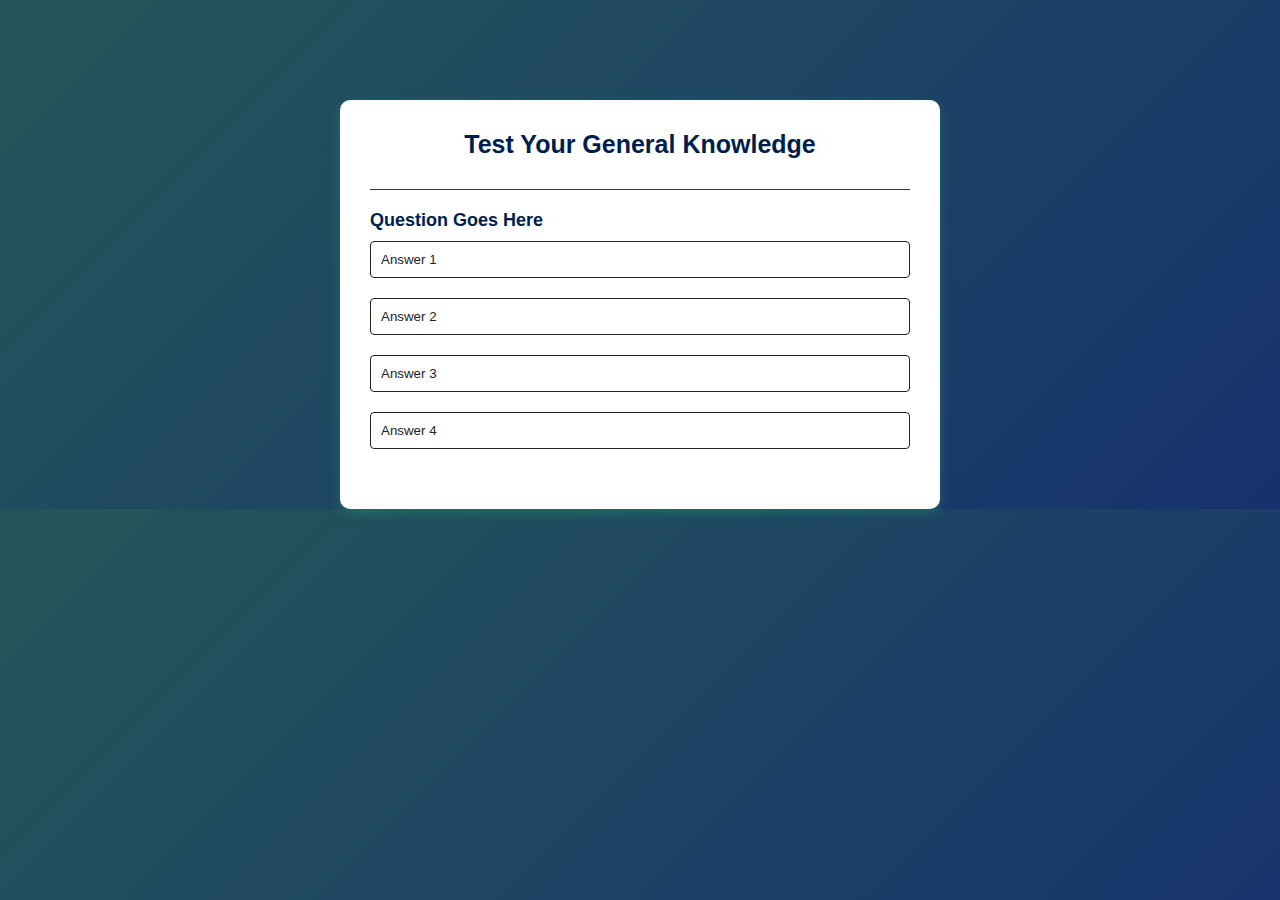
<file: index.html>
<!DOCTYPE html>
<html lang="en">
  <head>
    <meta charset="UTF-8" />
    <meta name="viewport" content="width=device-width, initial-scale=1.0" />
    <link rel="stylesheet" href="style.css" />
    <title>Quiz App</title>
  </head>
  <body>
    <div class="app">
      <h1>Test Your General Knowledge</h1>
      <div class="quiz">
        <h2 id="question">Question Goes Here</h2>
        <div id="answer-buttons">
          <button class="btn">Answer 1</button>
          <button class="btn">Answer 2</button>
          <button class="btn">Answer 3</button>
          <button class="btn">Answer 4</button>
        </div>

        <button id="next-btn">Next</button>
      </div>
    </div>

    <script type="module" src="script.js"></script>
  </body>
</html>
</file>
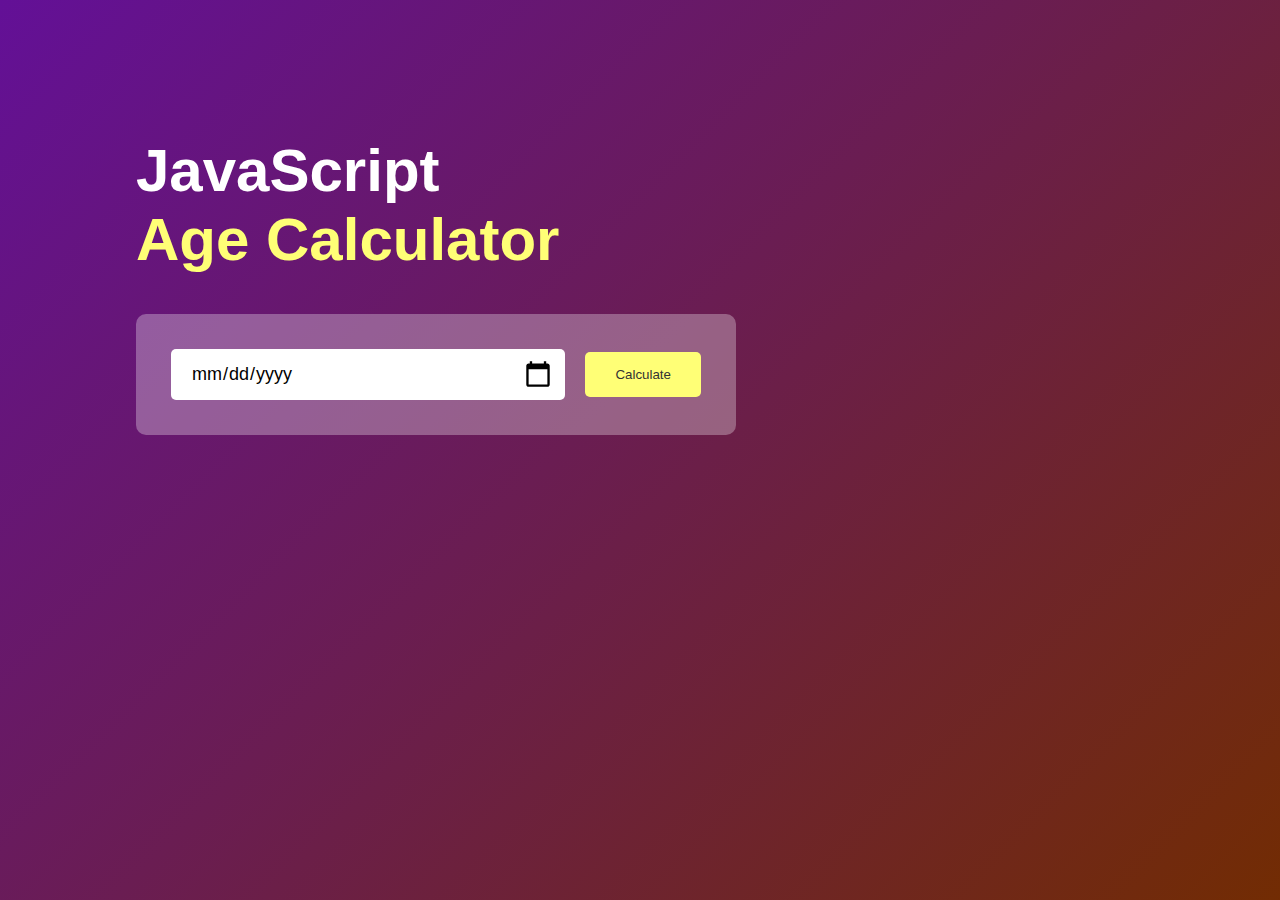
<file: Age-Calculator-App/index.html>
<!DOCTYPE html>
<html lang="en">
  <head>
    <meta charset="UTF-8" />
    <meta name="viewport" content="width=device-width, initial-scale=1.0" />
    <link rel="stylesheet" href="style.css" />
    <title>Age Calculator</title>
  </head>
  <body>
    <div class="container">
      <div class="calculator">
        <h1>
          JavaScript <br />
          <span>Age Calculator</span>
        </h1>
        <div class="inputBox">
          <input type="date" name="Age" id="date" />
          <button onclick="calculateAge()">Calculate</button>
        </div>
        <p id="result"></p>
      </div>
    </div>

    <script>
      let userInput = document.getElementById("date");
      userInput.max = new Date().toISOString().split("T")[0];

      let result = document.getElementById("result");

      function calculateAge() {
        let birthdate = new Date(userInput.value);

        let d1 = birthdate.getDate();
        let m1 = birthdate.getMonth() + 1;
        let y1 = birthdate.getFullYear();

        let today = new Date();

        let d2 = today.getDate();
        let m2 = today.getMonth() + 1;
        let y2 = today.getFullYear();

        let d3, m3, y3;

        y3 = y2 - y1;
        if (m2 >= m1) {
          m3 = m2 - m1;
        } else {
          y3--;
          m3 = 12 + m2 - m1;
        }
        if (d2 >= d1) {
          d3 = d2 - d1;
        } else {
          m3--;
          d3 = getDaysInMonth(y1, m1) + d2 - d1;
        }
        if (m3 < 0) {
          m3 = 11;
          y3--;
        }
        result.innerHTML = `You are <span>${y3}</span> years <span>${m3} </span>months and <span>${d3}</span> days old.`;
      }

      function getDaysInMonth(year, month) {
        return new Date(year, month, 0).getDate();
      }
    </script>
  </body>
</html>
</file>
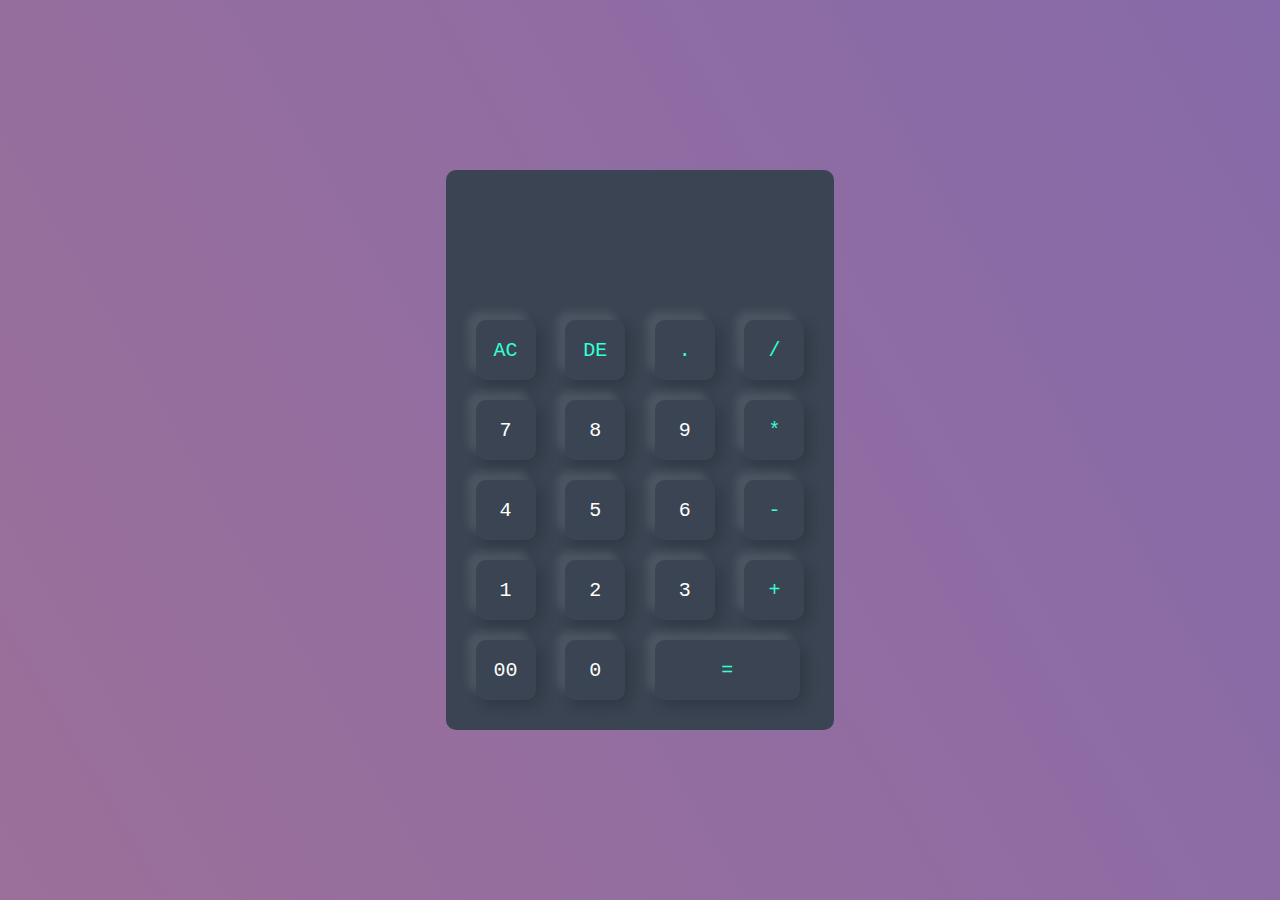
<file: Calculator/index.html>
<!DOCTYPE html>
<html lang="en">
  <head>
    <meta charset="UTF-8" />
    <meta name="viewport" content="width=device-width, initial-scale=1.0" />
    <link rel="stylesheet" href="style.css" />
    <title>Calculator App</title>
  </head>
  <body>
    <div class="container">
      <div class="calculator">
        <form action="">
          <div class="display">
            <input type="text" name="display" />
          </div>
          <div>
            <input
              type="button"
              value="AC"
              onclick="display.value = ''"
              class="operator"
            />
            <input
              type="button"
              value="DE"
              onclick="display.value = display.value.toString().slice(0, -1)"
              class="operator"
            />
            <input
              type="button"
              value="."
              onclick="display.value += '.'"
              class="operator"
            />
            <input
              type="button"
              value="/"
              onclick="display.value += '/'"
              class="operator"
            />
          </div>
          <div>
            <input type="button" value="7" onclick="display.value += '7'" />
            <input type="button" value="8" onclick="display.value += '8'" />
            <input type="button" value="9" onclick="display.value += '9'" />
            <input
              type="button"
              value="*"
              onclick="display.value += '*'"
              class="operator"
            />
          </div>
          <div>
            <input type="button" value="4" onclick="display.value += '4'" />
            <input type="button" value="5" onclick="display.value += '5'" />
            <input type="button" value="6" onclick="display.value += '6'" />
            <input
              type="button"
              value="-"
              onclick="display.value += '-'"
              class="operator"
            />
          </div>
          <div>
            <input type="button" value="1" onclick="display.value += '1'" />
            <input type="button" value="2" onclick="display.value += '2'" />
            <input type="button" value="3" onclick="display.value += '3'" />
            <input
              type="button"
              value="+"
              onclick="display.value += '+'"
              class="operator"
            />
          </div>
          <div>
            <input type="button" value="00" onclick="display.value += '00'" />
            <input type="button" value="0" onclick="display.value += '0'" />
            <input
              type="button"
              value="="
              class="equal operator"
              onclick="display.value = eval(display.value)"
            />
          </div>
        </form>
      </div>
    </div>
  </body>
</html>
</file>
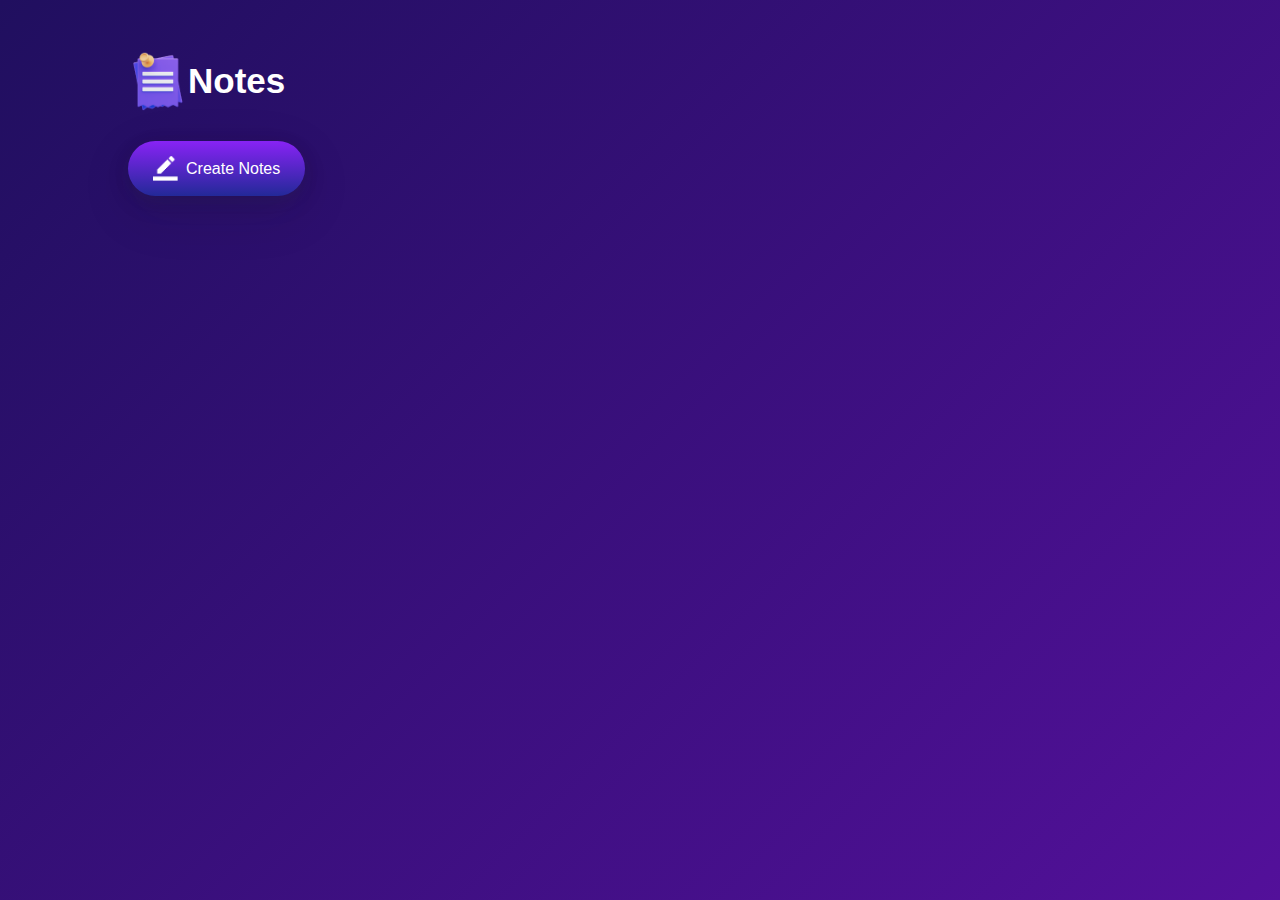
<file: Notes-App/index.html>
<!DOCTYPE html>
<html lang="en">
  <head>
    <meta charset="UTF-8" />
    <meta name="viewport" content="width=device-width, initial-scale=1.0" />
    <link rel="stylesheet" href="style.css" />
    <title>Notes App</title>
  </head>
  <body>
    <div class="container">
      <h1><img src="images/notes.png" />Notes</h1>
      <button class="btn"><img src="images/edit.png" />Create Notes</button>

      <div class="notes-container">
        <!-- <p contenteditable="true" class="input-box">
          <img src="images/delete.png" />
        </p> -->
      </div>
    </div>

    <script src="scripts.js"></script>
  </body>
</html>
</file>
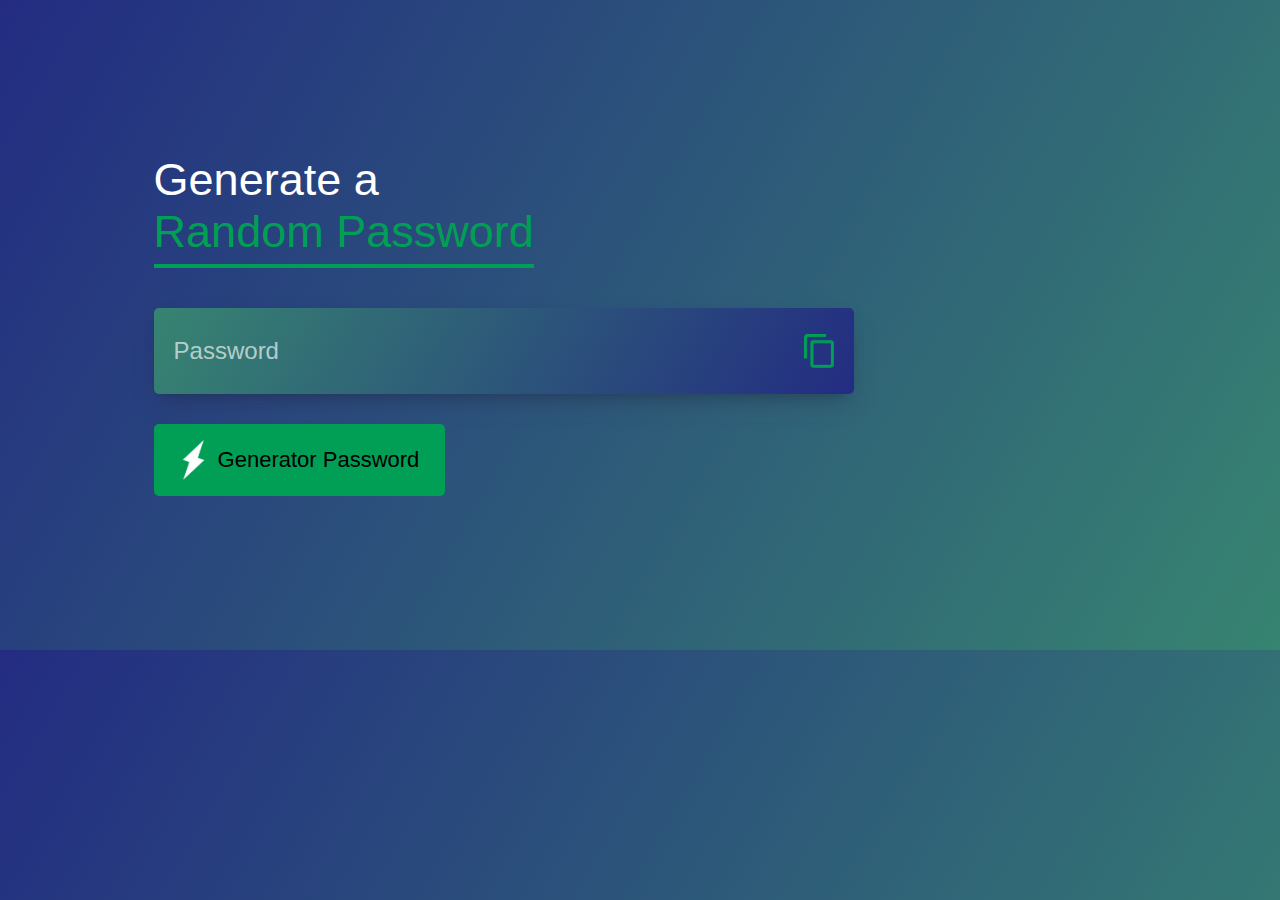
<file: Password-Generator_App/index.html>
<!DOCTYPE html>
<html lang="en">
  <head>
    <meta charset="UTF-8" />
    <meta name="viewport" content="width=device-width, initial-scale=1.0" />
    <link rel="stylesheet" href="style.css" />
    <title>Random Password Generator</title>
  </head>
  <body>
    <div class="container">
      <h1>Generate a <br /><span>Random Password</span></h1>
      <div class="display">
        <input type="text" name="" id="password" placeholder="Password" />
        <img src="images/copy.png" alt="Copy" onclick="copyPassword()" />
      </div>
      <button onclick="createPassword()">
        <img src="images/generate.png" /> Generator Password
      </button>
    </div>

    <script>
      const passwordBox = document.getElementById("password");
      const length = 12;

      const upperCase = "ABCDEFGHIJKLMNOPQRSTUVWXYZ";
      const lowerCase = "abcdefghijklmnopqrstuvwxyz";
      const number = "0123456789";
      const symbol = "@#$&!*?+=-_/~^:;";

      const allChars = upperCase + lowerCase + number + symbol;

      function createPassword() {
        let password = "";
        password += upperCase[Math.floor(Math.random() * upperCase.length)];
        password += lowerCase[Math.floor(Math.random() * lowerCase.length)];
        password += number[Math.floor(Math.random() * number.length)];
        password += symbol[Math.floor(Math.random() * symbol.length)];

        while (length > password.length) {
          password += allChars[Math.floor(Math.random() * allChars.length)];
        }
        passwordBox.value = password;
      }

      function copyPassword() {
        passwordBox.select();
        document.execCommand("copy");
      }
    </script>
  </body>
</html>
</file>
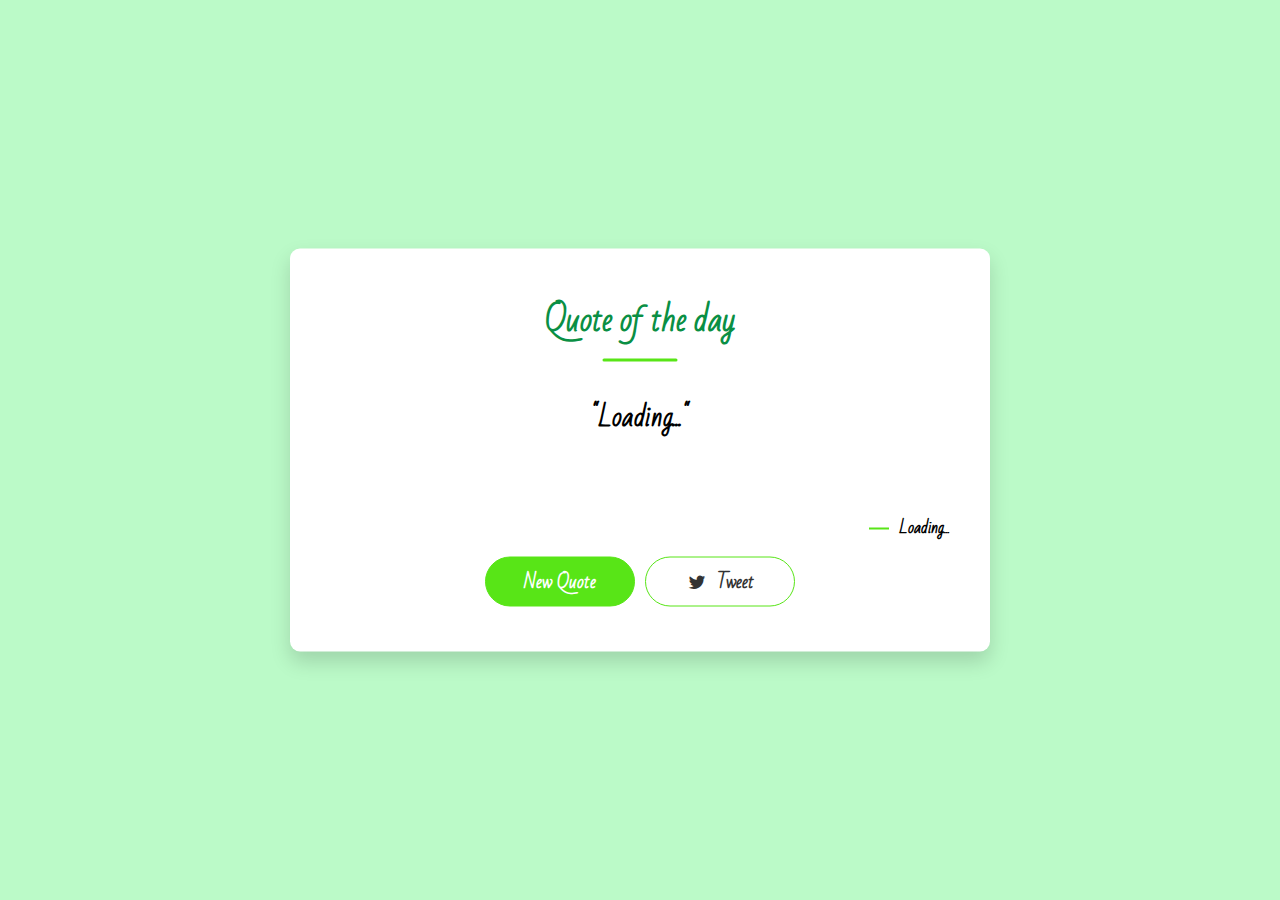
<file: Quote-Generator/index.html>
<!DOCTYPE html>
<html lang="en">
  <head>
    <meta charset="UTF-8" />
    <meta name="viewport" content="width=device-width, initial-scale=1.0" />
    <link
      href="https://unpkg.com/boxicons@2.1.4/css/boxicons.min.css"
      rel="stylesheet"
    />
    <link rel="stylesheet" href="style.css" />
    <title>Quote Generator</title>
  </head>
  <body>
    <div class="quote-box">
      <h2>Quote of the day</h2>
      <blockquote id="quote">Loading...</blockquote>
      <span id="author">Loading...</span>

      <div>
        <button onclick="getquote(api_url);">New Quote</button>
        <button onclick="tweet()"><i class="bx bxl-twitter"></i> Tweet</button>
      </div>
    </div>

    <script>
      const quote = document.getElementById("quote");
      const author = document.getElementById("author");
      const api_url = "https://api.quotable.io/random";

      async function getquote(url) {
        const response = await fetch(url);
        var data = await response.json();

        quote.innerHTML = data.content;
        author.innerHTML = data.author;
      }
      getquote(api_url);

      function tweet() {
        window.open(
          "https://twitter.com/intent/tweet?text=" +
            quote.innerHTML +
            "  ----By " +
            author.innerHTML,
          "Tweet Window",
          "width=600, height=300"
        );
      }
    </script>
  </body>
</html>
</file>
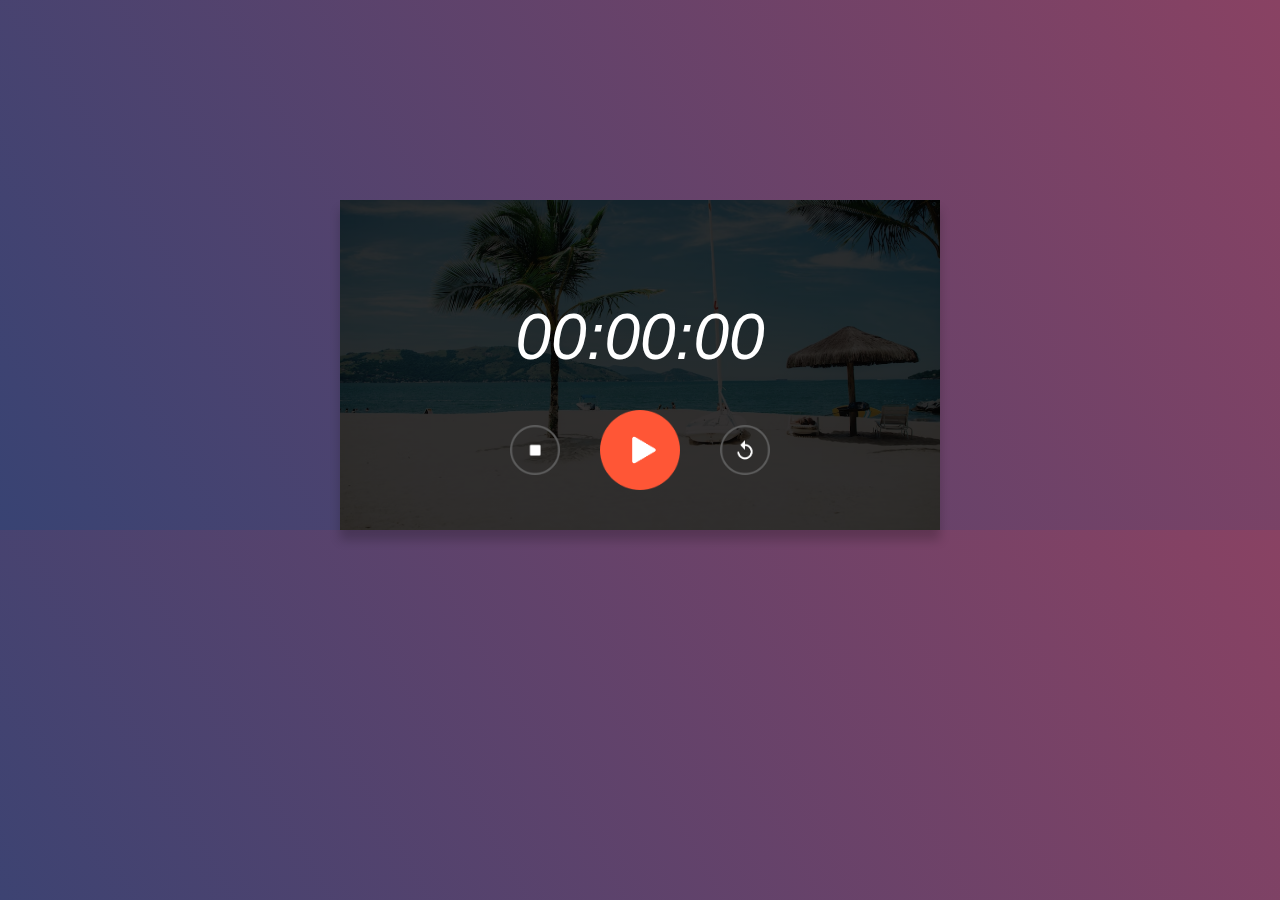
<file: Stop-Watch-App/index.html>
<!DOCTYPE html>
<html lang="en">
  <head>
    <meta charset="UTF-8" />
    <meta name="viewport" content="width=device-width, initial-scale=1.0" />
    <link rel="stylesheet" href="style.css" />
    <title>Stopwatch</title>
  </head>
  <body>
    <div class="stopwatch">
      <h1 id="displayTime">00:00:00</h1>
      <div class="buttons">
        <img
          src="images/stop.png"
          alt="Stop"
          title="Stop"
          onclick="watchStop()"
        />
        <img
          src="images/start.png"
          alt="Start"
          title="Start"
          onclick="watchStart()"
        />
        <img
          src="images/reset.png"
          alt="Reset"
          title="Reset"
          onclick="watchReset()"
        />
      </div>
    </div>

    <script>
      let [seconds, minutes, hours] = [0, 0, 0];
      let displayTime = document.getElementById("displayTime");
      let timer = null;

      function stopwatch() {
        seconds++;
        if (seconds == 60) {
          seconds = 0;
          minutes++;
          if (minutes == 60) {
            minutes = 0;
            hours++;
          }
        }
        let h = hours < 10 ? "0" + hours : hours;
        let m = minutes < 10 ? "0" + minutes : minutes;
        let s = seconds < 10 ? "0" + seconds : seconds;

        displayTime.innerHTML = h + ":" + m + ":" + s;
      }

      function watchStart() {
        if (timer !== null) {
          clearInterval(timer);
        }
        timer = setInterval(stopwatch, 1000);
      }

      function watchStop() {
        clearInterval(timer);
      }
      function watchReset() {
        clearInterval(timer);
        [seconds, minutes, hours] = [0, 0, 0];
        displayTime.innerHTML = "00:00:00";
      }
    </script>
  </body>
</html>
</file>
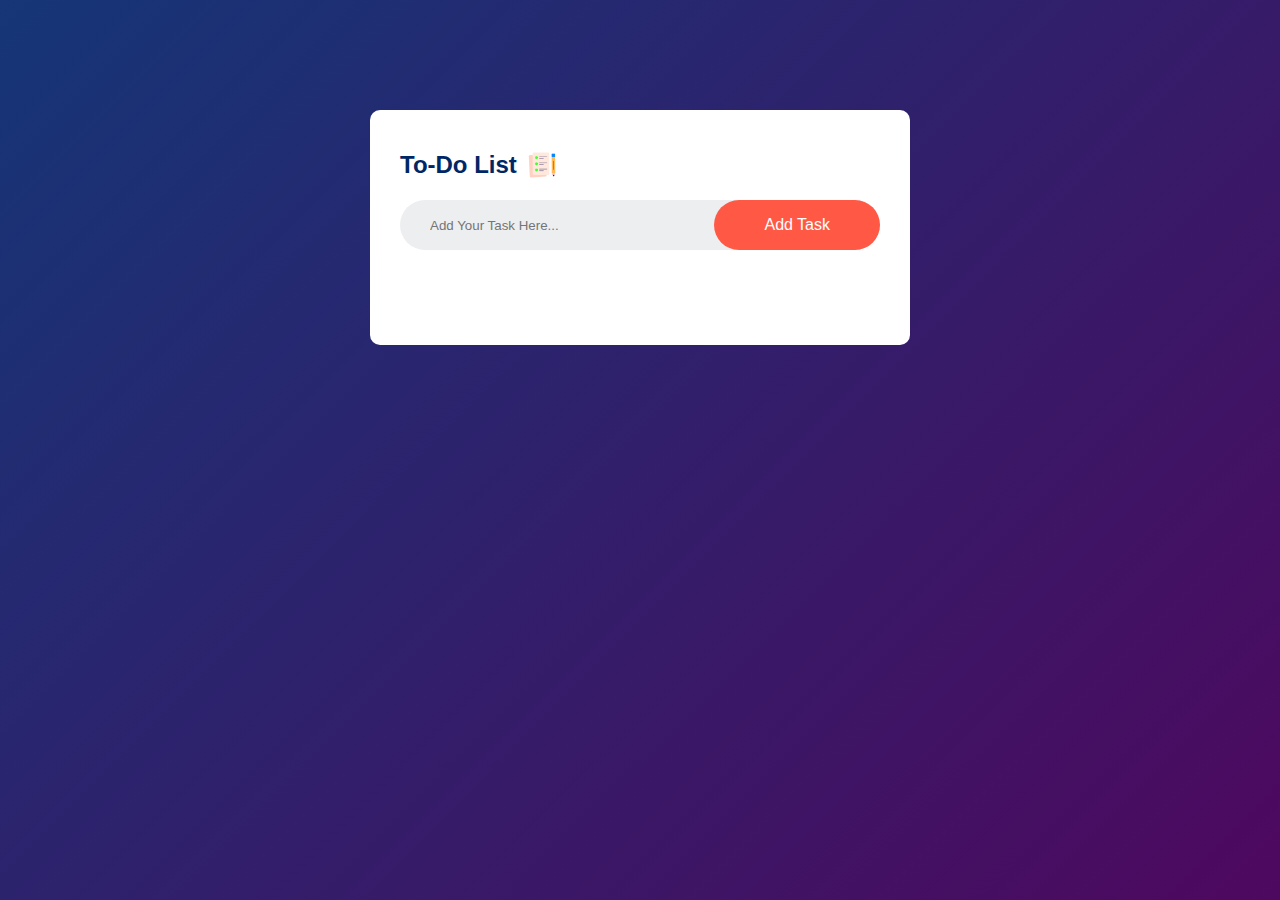
<file: To-Do List App/Index.html>
<!DOCTYPE html>
<html lang="en">
  <head>
    <meta charset="UTF-8" />
    <meta name="viewport" content="width=device-width, initial-scale=1.0" />
    <link rel="stylesheet" href="styles.css" />
    <title>To-Do List App</title>
  </head>
  <body>
    <div class="container">
      <div class="todo-app">
        <h2>To-Do List <img src="images/icon.png" alt="Icon" /></h2>
        <div class="row">
          <input
            type="text"
            name=""
            id="input-box"
            placeholder="Add Your Task Here..."
          />
          <button onclick="addTask()">Add Task</button>
        </div>
        <ul id="list-container">
          <!-- <li class="checked">Task 1</li>
          <li>Task 2</li>
          <li>Task 3</li> -->
        </ul>
      </div>
    </div>

    <script src="script.js"></script>
  </body>
</html>
</file>
<file: style.css>
* {
  margin: 0;
  padding: 0;
  font-family: "Poppins", sans-serif;
  box-sizing: border-box;
}
body {
  background: linear-gradient(135deg, #265659, #16326e);
}
.app {
  background: #fff;
  width: 90%;
  max-width: 600px;
  margin: 100px auto 0;
  border-radius: 10px;
  padding: 30px;
  box-shadow: rgba(32, 163, 104, 0.404) 0px 4px 12px;
}
.app h1 {
  font-size: 25px;
  color: #001e4d;
  font-weight: 600;
  border-bottom: 1px solid #333;
  padding-bottom: 30px;
  text-align: center;
}
.quiz {
  padding: 20px 0;
}
.quiz h2 {
  font-size: 18px;
  color: #001e4d;
  font-weight: 600;
}
.btn {
  background: #fff;
  color: #222;
  font-weight: 500;
  width: 100%;
  border: 1px solid #222;
  padding: 10px;
  margin: 10px 0;
  text-align: left;
  border-radius: 4px;
  transition: all 0.3s ease;
  cursor: pointer;
}
.btn:hover:not([disabled]) {
  background: #3d3d3d;
  color: #fff;
}
.btn:disabled {
  cursor: no-drop;
}
#next-btn {
  background: #001e4d;
  color: #fff;
  font-weight: 500;
  width: 150px;
  border: 0;
  padding: 10px;
  margin: 20px auto 0;
  border-radius: 4px;
  cursor: pointer;
  display: none;
}
.correct {
  background: #9aeabc;
}
.incorrect {
  background: #ff9393;
}
</file>
<file: Age-Calculator-App/style.css>
* {
  margin: 0;
  padding: 0;
  box-sizing: border-box;
  font-family: "Poppins", sans-serif;
}
.container {
  width: 100%;
  min-height: 100vh;
  background: linear-gradient(135deg, #631097, #722c03);
  color: #fff;
  padding: 10px;
}
.calculator {
  width: 100%;
  max-width: 600px;
  margin-left: 10%;
  margin-top: 10%;
}
.calculator h1 {
  font-size: 60px;
}
.calculator h1 span {
  color: #ffff76;
}
.inputBox {
  margin: 40px 0;
  padding: 35px;
  border-radius: 10px;
  background: rgba(255, 255, 255, 0.3);
  display: flex;
  align-items: center;
}
.inputBox input {
  flex: 1;
  margin-right: 20px;
  padding: 14px 20px;
  border: 0;
  outline: 0;
  font-size: 18px;
  border-radius: 5px;
  position: relative;
}
.inputBox button {
  background: #ffff76;
  border: 0;
  outline: 0;
  padding: 15px 30px;
  border-radius: 5px;
  font-weight: 500;
  color: #333;
  cursor: pointer;
}
.inputBox input::-webkit-calendar-picker-indicator {
  top: 0;
  left: 0;
  right: 0;
  bottom: 0;
  height: auto;
  width: auto;
  position: absolute;
  background-position: calc(100% - 10px);
  background-size: 30px;
  cursor: pointer;
}
#result {
  font-size: 20px;
}
#result span {
  color: #ffff76;
}
</file>
<file: Calculator/style.css>
* {
  margin: 0;
  padding: 0;
  box-sizing: border-box;
  font-family: "Courier New", Courier, monospace;
}
.container {
  width: 100%;
  height: 100vh;
  background: linear-gradient(60deg, #9b7099, #876aa9);
  display: flex;
  align-items: center;
  justify-content: center;
}
.calculator {
  background: #3a4452;
  padding: 20px;
  border-radius: 10px;
}
.calculator form input {
  border: 0;
  outline: 0;
  width: 60px;
  height: 60px;
  border-radius: 10px;
  box-shadow: -8px -8px 8px rgba(255, 255, 255, 0.1),
    5px 5px 15px rgba(0, 0, 0, 0.2);
  background: transparent;
  font-size: 20px;
  cursor: pointer;
  color: #fff;
  margin: 10px;
  transition: all 0.3s ease;
}
.calculator form input:active {
  box-shadow: 0px 0px 15px rgba(255, 255, 255, 0.304);
}

form .display {
  display: flex;
  justify-content: flex-end;
  margin: 20px 0;
}
form .display input {
  text-align: right;
  flex: 1;
  font-size: 45px;
  box-shadow: none;
}
form input.equal {
  width: 145px;
}

form input.operator {
  color: #33ffd8;
}
</file>
<file: Notes-App/style.css>
* {
  margin: 0;
  padding: 0;
  box-sizing: border-box;
  font-family: "Poppins", sans-serif;
}
.container {
  width: 100%;
  min-height: 100vh;
  background: linear-gradient(135deg, #200f5f, #53109a);
  color: #fff;
  padding-top: 4%;
  padding-left: 10%;
}
.container h1 {
  display: flex;
  align-items: center;
  font-size: 35px;
  font-weight: 600;
}
.container h1 img {
  width: 60px;
}
.container button img {
  width: 25px;
  margin-right: 8px;
}
.container button {
  display: flex;
  align-items: center;
  background: linear-gradient(#8823f5, #232998);
  color: #fff;
  font-size: 16px;
  outline: 0;
  border: 0;
  border-radius: 40px;
  padding: 15px 25px;
  margin: 30px 0 20px;
  cursor: pointer;
  box-shadow: rgba(44, 44, 47, 0.1) 0px 4px 16px,
    rgba(35, 35, 35, 0.1) 0px 8px 24px, rgba(33, 33, 43, 0.1) 0px 16px 56px;
}
.input-box {
  position: relative;
  width: 100%;
  max-width: 500px;
  min-height: 150px;
  background: #fff;
  color: #333;
  border-radius: 5px;
  padding: 20px;
  margin: 20px 0;
  outline: none;
}
.input-box img {
  width: 25px;
  position: absolute;
  bottom: 15px;
  right: 15px;
  cursor: pointer;
}
</file>
<file: Password-Generator_App/style.css>
* {
  margin: 0;
  padding: 0;
  box-sizing: border-box;
  font-family: "Poppins", sans-serif;
}
body {
  background: linear-gradient(120deg, #232c82, #378471);
  background-size: cover;
  color: #fff;
}
.container {
  margin: 12%;
  width: 90%;
  max-width: 700px;
}
.display {
  width: 100%;
  margin-top: 50px;
  margin-bottom: 30px;
  background: linear-gradient(120deg, #378471, #232c82);
  color: #333;
  display: flex;
  box-shadow: rgba(50, 50, 93, 0.25) 0px 13px 27px -5px,
    rgba(0, 0, 0, 0.3) 0px 8px 16px -8px;
  align-items: center;
  justify-content: space-between;
  padding: 26px 20px;
  border-radius: 5px;
}
.container h1 {
  font-weight: 500;
  font-size: 45px;
}
.container h1 span {
  color: #019f55;
  border-bottom: 4px solid #019f55;
  padding-bottom: 7px;
}
.display img {
  width: 30px;
  cursor: pointer;
}
.display input {
  border: 0;
  outline: 0;
  font-size: 24px;
  color: #ddd;
  background-color: rgba(0, 0, 0, 0);
}
.display input::placeholder {
  color: #ffffffa6;
}
.display input:focus-visible {
  background-color: transparent;
  box-shadow: none;
}
.container button img {
  width: 28px;
  margin-right: 10px;
}
.container button {
  border: 0;
  outline: 0;
  background-color: #019f55;
  font-size: 22px;
  font-weight: 300;
  display: flex;
  align-items: center;
  justify-content: center;
  padding: 16px 26px;
  border-radius: 5px;
  cursor: pointer;
}
</file>
<file: Quote-Generator/style.css>
@import url("https://fonts.googleapis.com/css2?family=Bad+Script&family=Tangerine:wght@400;700&display=swap");

* {
  margin: 0;
  padding: 0;
  box-sizing: border-box;
  font-family: "Bad Script", cursive;
}
body {
  background: #bbfac8;
}
.quote-box {
  background: #fff;
  width: 700px;
  position: absolute;
  top: 50%;
  left: 50%;
  transform: translate(-50%, -50%);
  padding: 40px;
  text-align: center;
  border-radius: 10px;
  box-shadow: 0px 10px 20px 0px rgba(0, 0, 0, 0.15);
}
.quote-box h2 {
  position: relative;
  font-size: 32px;
  font-weight: 700;
  color: rgb(10, 143, 68);
  margin-bottom: 40px;
}
.quote-box h2::after {
  content: "";
  width: 75px;
  height: 3px;
  border-radius: 3px;
  background: rgb(88, 229, 23);
  position: absolute;
  bottom: -10px;
  left: 50%;
  transform: translateX(-50%);
}
.quote-box blockquote {
  font-size: 26px;
  font-weight: bold;
  min-height: 110px;
}
.quote-box blockquote::before,
.quote-box blockquote::after {
  content: '"';
}
.quote-box span {
  display: block;
  font-weight: bold;
  margin-top: 10px;
  float: right;
  position: relative;
}
.quote-box span::before {
  content: "";
  width: 20px;
  height: 2px;
  background-color: rgb(88, 229, 23);
  position: absolute;
  top: 50%;
  left: -30px;
}
.quote-box div {
  width: 100%;
  margin-top: 50px;
  display: flex;
  justify-content: center;
}
.quote-box button {
  background: rgb(88, 229, 23);
  color: #fff;
  border-radius: 25px;
  border: 1px solid rgb(88, 229, 23);
  width: 150px;
  height: 50px;
  font-size: 18px;
  font-weight: 700;
  display: flex;
  justify-content: center;
  align-items: center;
  margin: 5px;
  cursor: pointer;
}
.quote-box button i {
  margin-right: 10px;
  font-size: 20px;
}
.quote-box button:nth-child(2) {
  background: transparent;
  color: #333;
}
</file>
<file: Stop-Watch-App/style.css>
* {
  box-sizing: border-box;
  margin: 0;
  padding: 0;
  font-family: "Poppins", sans-serif;
  font-style: italic;
}
body {
  background: linear-gradient(60deg, #384373, #894263);
}
.stopwatch {
  width: 90%;
  max-width: 600px;
  background-image: linear-gradient(rgba(0, 0, 0, 0.8), rgba(0, 0, 0, 0.8)),
    url(images/background.png);
  background-size: cover;
  background-position: center;
  text-align: center;
  padding: 40px 0;
  color: #fff;
  margin: 200px auto 0;
  box-shadow: 0 10px 10px rgba(0, 0, 0, 0.2);
}
.stopwatch h1 {
  margin-top: 60px;
  font-size: 64px;
  font-weight: 300;
}
.buttons {
  display: flex;
  align-items: center;
  justify-content: center;
}
.buttons img {
  width: 50px;
  margin: 0 20px;
  cursor: pointer;
  margin-top: 36px;
}
.buttons img:nth-child(2) {
  width: 80px;
}
</file>
<file: To-Do List App/styles.css>
* {
  margin: 0;
  padding: 0;
  font-family: "Poppins", sans-serif;
  box-sizing: border-box;
}
.container {
  width: 100%;
  min-height: 100vh;
  background: linear-gradient(135deg, #153677, #4e085f);
  padding: 10px;
}
.todo-app {
  width: 100%;
  max-width: 540px;
  background: #fff;
  margin: 100px auto 20px;
  padding: 40px 30px 70px;
  border-radius: 10px;
}
.todo-app h2 {
  color: #002765;
  display: flex;
  align-items: center;
  margin-bottom: 20px;
}
.todo-app h2 img {
  width: 30px;
  margin-left: 10px;
}
.row {
  display: flex;
  align-items: center;
  justify-content: space-between;
  background: #edeef0;
  border-radius: 30px;
  padding-left: 20px;
  margin-bottom: 25px;
}
input {
  flex: 1;
  border: none;
  outline: none;
  background-color: transparent;
  padding: 10px;
}
button {
  border: none;
  outline: none;
  padding: 16px 50px;
  background: #ff5945;
  color: #fff;
  font-size: 16px;
  cursor: pointer;
  border-radius: 40px;
}
ul li {
  position: relative;
  list-style: none;
  font-size: 17px;
  padding: 12px 8px 12px 50px;
  user-select: none;
  cursor: pointer;
}
ul li::before {
  content: "";
  position: absolute;
  height: 28px;
  width: 28px;
  border-radius: 50%;
  background-image: url(images/unchecked.png);
  background-size: cover;
  background-position: center;
  top: 12px;
  left: 8px;
}
ul li.checked {
  color: #555;
  text-decoration: line-through;
}
ul li.checked::before {
  background-image: url(images/checked.png);
}
ul li span {
  position: absolute;
  right: 0;
  top: 5px;
  width: 40px;
  height: 40px;
  font-size: 22px;
  color: #555;
  line-height: 40px;
  text-align: center;
  border-radius: 50%;
  transition: background 0.5s ease-in-out;
}
ul li span:hover {
  background: #edeef0;
}
</file>
